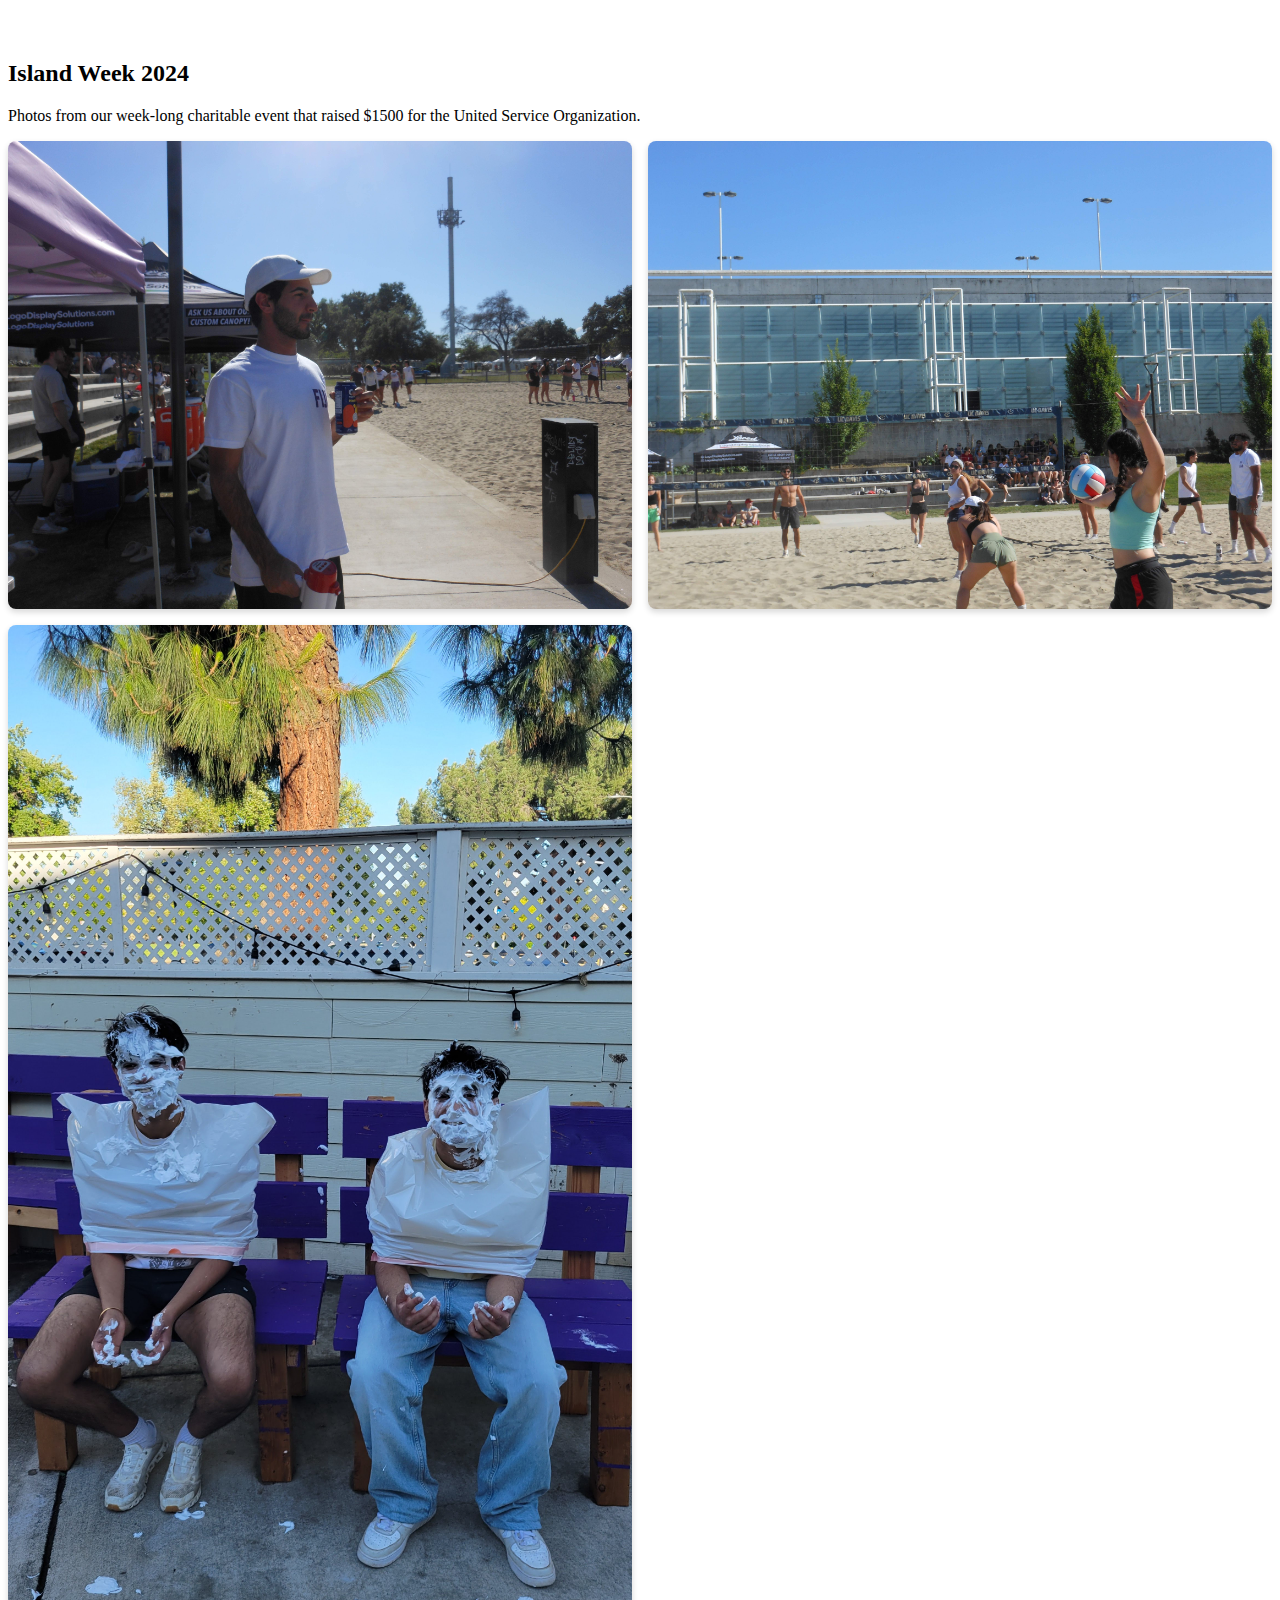
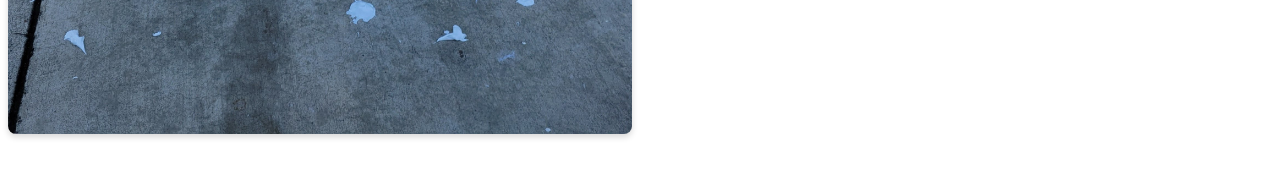
<file: island-week-photos.html>
<!DOCTYPE html>
<html lang="en">
  <head>
    <meta charset="UTF-8" />
    <meta name="viewport" content="width=device-width, initial-scale=1.0" />
    <title>SSHELL: Simple Shell - Project Report</title>
    <link rel="icon" href="favicon\favicon.ico" type="image/x-icon" />
    <link
      rel="stylesheet"
      href="https://cdnjs.cloudflare.com/ajax/libs/font-awesome/5.15.4/css/all.min.css"
    />
    <style>
      .photo-gallery {
        padding: 2rem 0;
      }

      .gallery-grid {
        display: grid;
        grid-template-columns: repeat(auto-fill, minmax(500px, 1fr));
        grid-gap: 1rem;
      }

      .gallery-item {
        border-radius: 8px;
        overflow: hidden;
        box-shadow: 0 3px 6px rgba(0, 0, 0, 0.16);
      }

      .gallery-item img {
        width: 100%;
        height: auto;
        display: block;
      }

      /* .caption {
        padding: 0.5rem;
        font-size: 0.9rem;
        color: #666;
      } */

      /* Modal styles if you choose option 3 */
      .modal {
        display: none;
        position: fixed;
        z-index: 1000;
        left: 0;
        top: 0;
        width: 100%;
        height: 100%;
        overflow: auto;
        background-color: rgba(0, 0, 0, 0.8);
      }

      .modal-content {
        background-color: #fefefe;
        margin: 5% auto;
        padding: 20px;
        border: 1px solid #888;
        width: 80%;
        max-width: 1200px;
        border-radius: 8px;
      }

      .close {
        color: #aaa;
        float: right;
        font-size: 28px;
        font-weight: bold;
        cursor: pointer;
      }
    </style>
  </head>
  <div class="photo-gallery">
    <h2>Island Week 2024</h2>
    <p>
      Photos from our week-long charitable event that raised $1500 for the
      United Service Organization.
    </p>

    <div class="gallery-grid">
      <div class="gallery-item">
        <img src="images/iw_1.jpg" />
        <!-- <p class="caption">Day 1: Opening ceremony with over 200 attendees</p> -->
      </div>
      <div class="gallery-item">
        <img src="images/iw_2.jpg" />
      </div>
      <div class="gallery-item">
        <img src="images/iw_3.jpg" />
      </div>
      <!-- Add more gallery items as needed -->
    </div>
  </div>
</html>
</file>
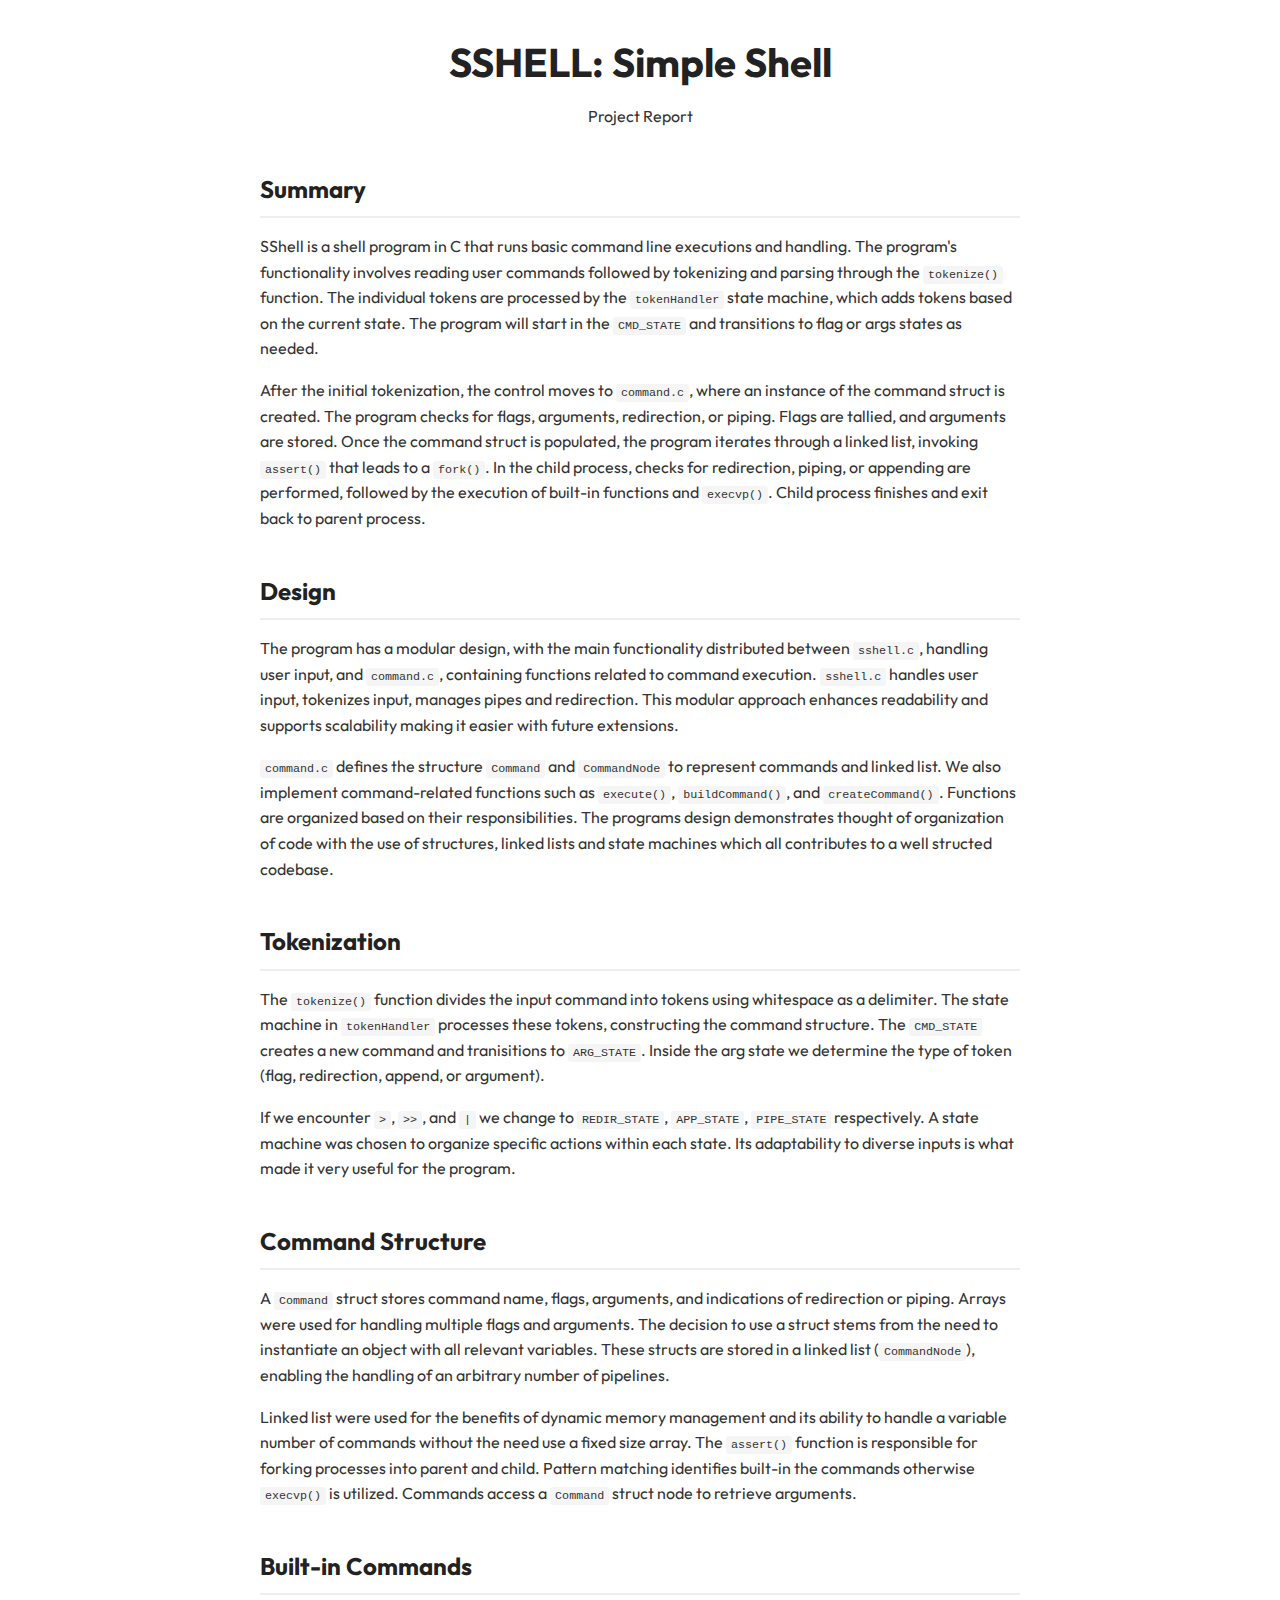
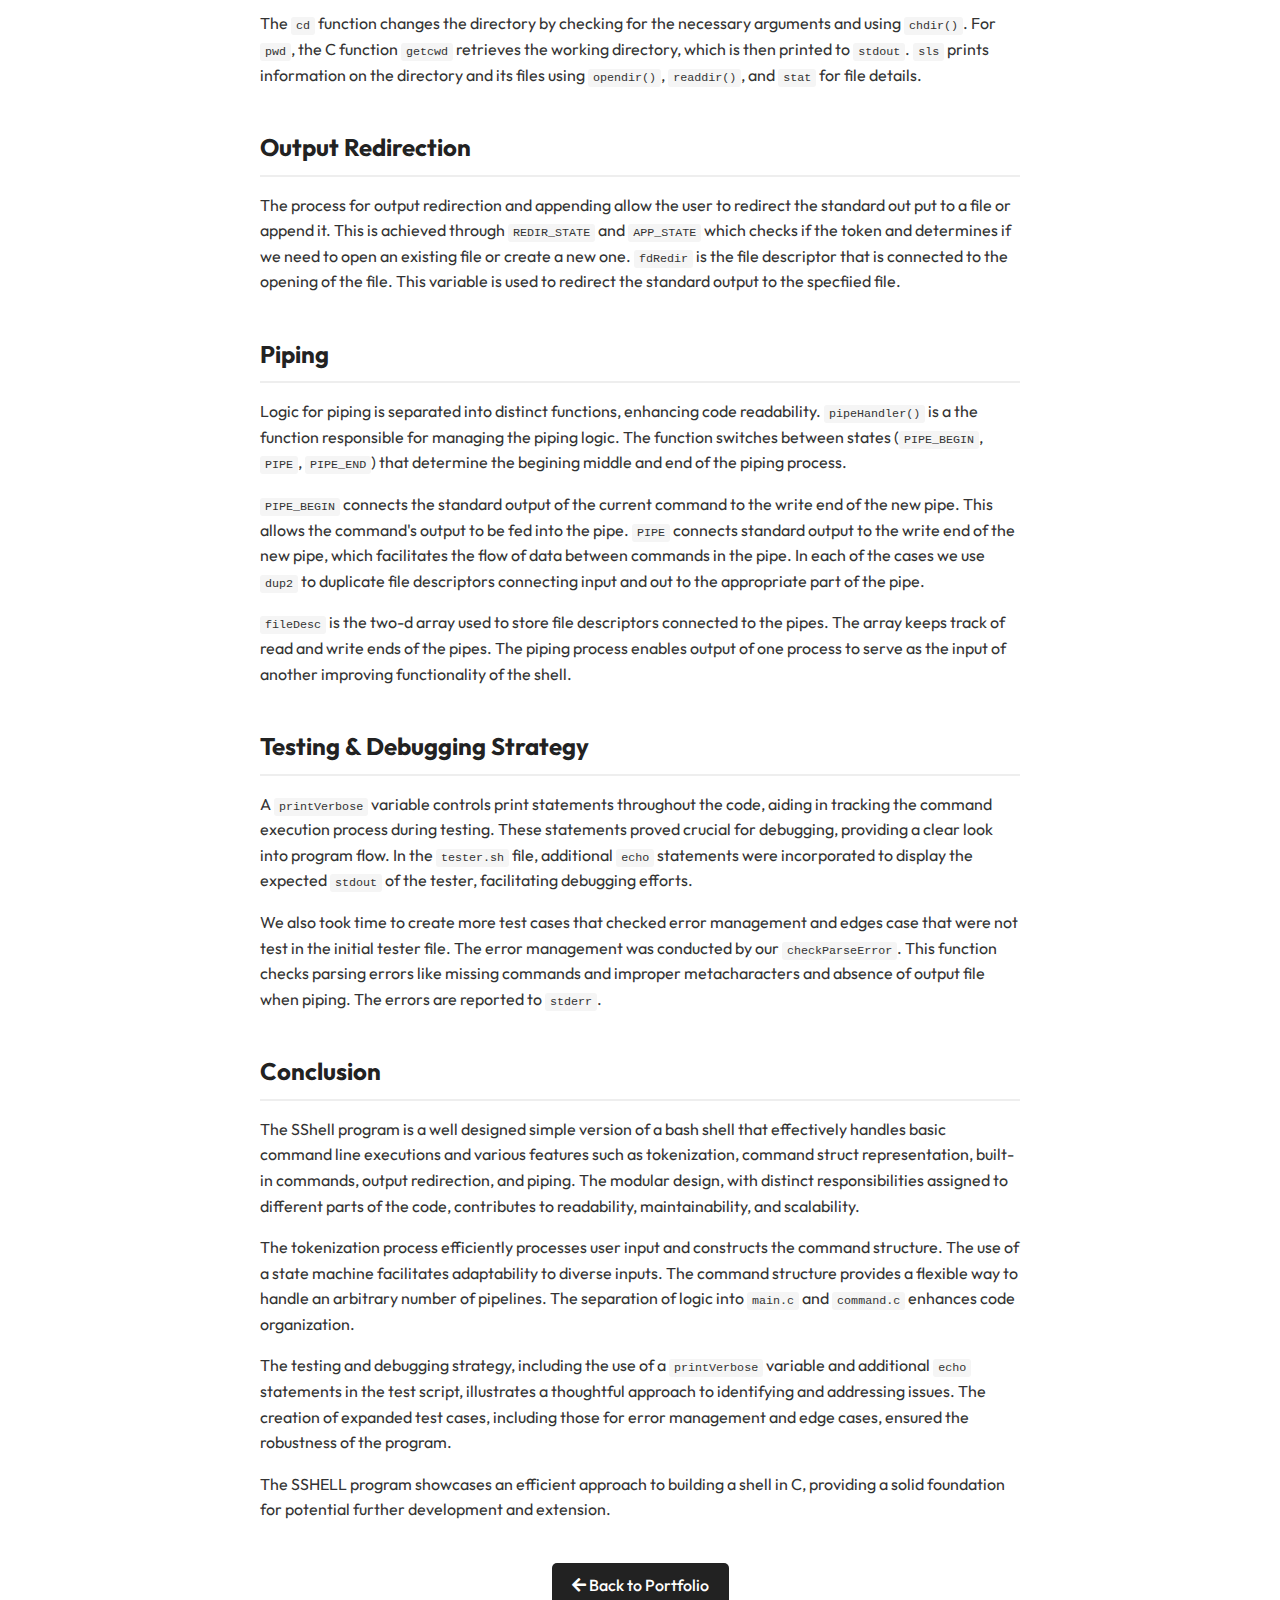
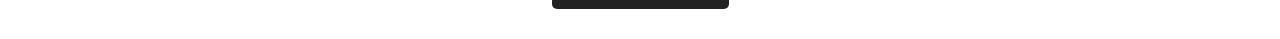
<file: simple-shell-report.html>
<!DOCTYPE html>
<html lang="en">
<head>
    <meta charset="UTF-8">
    <meta name="viewport" content="width=device-width, initial-scale=1.0">
    <title>SSHELL: Simple Shell - Project Report</title>
    <link rel="icon" href="favicon\favicon.ico" type="image/x-icon">
    <link rel="stylesheet" href="https://cdnjs.cloudflare.com/ajax/libs/font-awesome/5.15.4/css/all.min.css">
    <style>
        @font-face {
            font-family: "Outfit";
            src: url("fonts/Outfit-VariableFont_wght.ttf") format("truetype");
        }

        * {
            font-family: "Outfit", sans-serif;
            margin: 0;
            padding: 0;
            box-sizing: border-box;
        }

        body {
            background-color: white;
            color: #333;
            line-height: 1.6;
        }

        .container {
            max-width: 800px;
            margin: 0 auto;
            padding: 30px 20px;
        }

        .report-header {
            text-align: center;
            margin-bottom: 40px;
        }

        .report-title {
            font-size: 2.5rem;
            color: #222;
            margin-bottom: 10px;
        }

        .back-link {
            margin-top: 30px;
            display: block;
            text-align: center;
        }

        .back-btn {
            display: inline-block;
            padding: 10px 20px;
            background-color: #222;
            color: white;
            text-decoration: none;
            border-radius: 5px;
            font-weight: 500;
            transition: background-color 0.3s ease, transform 0.2s ease;
        }

        .back-btn:hover {
            background-color: #3498db;
            transform: scale(1.05);
        }

        h1, h2 {
            color: #222;
        }

        h1 {
            font-size: 2rem;
            margin-bottom: 1rem;
        }

        h2 {
            font-size: 1.5rem;
            margin: 2rem 0 1rem;
            padding-bottom: 0.5rem;
            border-bottom: 2px solid #eee;
        }

        p {
            margin-bottom: 1rem;
        }

        .section {
            margin-bottom: 2.5rem;
        }

        code {
            font-family: monospace;
            background-color: #f5f5f5;
            padding: 2px 5px;
            border-radius: 3px;
            font-size: 0.9em;
        }
    </style>
</head>
<body>
    <div class="container">
        <div class="report-header">
            <h1 class="report-title">SSHELL: Simple Shell</h1>
            <p>Project Report</p>
        </div>

        <div class="section">
            <h2>Summary</h2>
            <p>
                SShell is a shell program in C that runs basic command line executions and 
                handling. The program's functionality involves reading user commands 
                followed by tokenizing and parsing through the <code>tokenize()</code> function.
                The individual tokens are processed by the <code>tokenHandler</code> state machine, which 
                adds tokens based on the current state. The program will start in the 
                <code>CMD_STATE</code> and transitions to flag or args states as needed.
            </p>
            <p>
                After the initial tokenization, the control moves to <code>command.c</code>, where an instance of the 
                command struct is created. The program checks for flags, 
                arguments, redirection, or piping. Flags are tallied, and arguments are stored.
                Once the command struct is populated, the program iterates through a linked 
                list, invoking <code>assert()</code> that leads to a <code>fork()</code>. In the child process, 
                checks for redirection, piping, or appending are performed, followed by the 
                execution of built-in functions and <code>execvp()</code>. Child process finishes 
                and exit back to parent process.
            </p>
        </div>

        <div class="section">
            <h2>Design</h2>
            <p>
                The program has a modular design, with the main functionality distributed 
                between <code>sshell.c</code>, handling user input, and <code>command.c</code>, containing functions 
                related to command execution. <code>sshell.c</code> handles user input, tokenizes input, 
                manages pipes and redirection. This modular approach enhances readability and 
                supports scalability making it easier with future extensions.
            </p>
            <p>
                <code>command.c</code> defines the structure <code>Command</code> and <code>CommandNode</code> to represent commands and 
                linked list. We also implement command-related functions such as <code>execute()</code>, 
                <code>buildCommand()</code>, and <code>createCommand()</code>. Functions are organized based on their 
                responsibilities. The programs design demonstrates thought of organization of 
                code with the use of structures, linked lists and state machines which all 
                contributes to a well structed codebase.
            </p>
        </div>

        <div class="section">
            <h2>Tokenization</h2>
            <p>
                The <code>tokenize()</code> function divides the input command into tokens using whitespace 
                as a delimiter. The state machine in <code>tokenHandler</code> processes these tokens, 
                constructing the command structure. The <code>CMD_STATE</code> creates a new command and 
                tranisitions to <code>ARG_STATE</code>. Inside the arg state we determine the type of token 
                (flag, redirection, append, or argument).
            </p>
            <p>
                If we encounter <code>></code>, <code>>></code>, and <code>|</code> we 
                change to <code>REDIR_STATE</code>, <code>APP_STATE</code>, <code>PIPE_STATE</code> respectively. A state 
                machine was chosen to organize specific actions within each state. Its 
                adaptability to diverse inputs is what made it very useful for the program.
            </p>
        </div>

        <div class="section">
            <h2>Command Structure</h2>
            <p>
                A <code>Command</code> struct stores command name, flags, arguments, and indications of 
                redirection or piping. Arrays were used for handling multiple flags and 
                arguments. The decision to use a struct stems from the need to instantiate 
                an object with all relevant variables. These structs are stored in a linked 
                list (<code>CommandNode</code>), enabling the handling of an arbitrary number of pipelines. 
            </p>
            <p>
                Linked list were used for the benefits of dynamic memory management and its 
                ability to handle a variable number of commands without the need use a fixed 
                size array. The <code>assert()</code> function is responsible for forking processes into 
                parent and child. Pattern matching identifies built-in the commands otherwise 
                <code>execvp()</code> is utilized. Commands access a <code>Command</code> struct node to 
                retrieve arguments.
            </p>
        </div>

        <div class="section">
            <h2>Built-in Commands</h2>
            <p>
                The <code>cd</code> function changes the directory by checking for the necessary arguments
                and using <code>chdir()</code>. For <code>pwd</code>, the C function <code>getcwd</code> retrieves the working 
                directory, which is then printed to <code>stdout</code>. <code>sls</code> prints information on the 
                directory and its files using <code>opendir()</code>, <code>readdir()</code>, and <code>stat</code> for file 
                details.
            </p>
        </div>

        <div class="section">
            <h2>Output Redirection</h2>
            <p>
                The process for output redirection and appending allow the user to redirect the
                standard out put to a file or append it. This is achieved through <code>REDIR_STATE</code>
                and <code>APP_STATE</code> which checks if the token and determines if we need to open an 
                existing file or create a new one. <code>fdRedir</code> is the file descriptor that is 
                connected to the opening of the file. This variable is used to redirect the 
                standard output to the specfiied file.
            </p>
        </div>

        <div class="section">
            <h2>Piping</h2>
            <p>
                Logic for piping is separated into distinct functions, enhancing code 
                readability. <code>pipeHandler()</code> is a the function responsible for 
                managing the piping logic. The function switches between states 
                (<code>PIPE_BEGIN</code>, <code>PIPE</code>, <code>PIPE_END</code>) that determine the begining middle and end 
                of the piping process.
            </p>
            <p>
                <code>PIPE_BEGIN</code> connects the standard output of the current
                command to the write end of the new pipe. This allows the command's output to 
                be fed into the pipe. <code>PIPE</code> connects standard output to the write end of the new 
                pipe, which facilitates the flow of data between commands in the pipe. In each 
                of the cases we use <code>dup2</code> to duplicate file descriptors connecting input 
                and out to the appropriate part of the pipe.
            </p>
            <p>
                <code>fileDesc</code> is the two-d array used to store file descriptors connected to the pipes. 
                The array keeps track of read and write ends of the pipes. The piping process enables output of 
                one process to serve as the input of another improving functionality of the shell.
            </p>
        </div>

        <div class="section">
            <h2>Testing & Debugging Strategy</h2>
            <p>
                A <code>printVerbose</code> variable controls print statements throughout the code, aiding
                in tracking the command execution process during testing. These statements 
                proved crucial for debugging, providing a clear look into program flow. In the 
                <code>tester.sh</code> file, additional <code>echo</code> statements were incorporated to display 
                the expected <code>stdout</code> of the tester, facilitating debugging efforts.
            </p>
            <p>
                We also took time to create more test cases that checked error management and edges case that
                were not test in the initial tester file. The error management was conducted by
                our <code>checkParseError</code>. This function checks parsing errors like missing commands
                and improper metacharacters and absence of output file when piping. The errors 
                are reported to <code>stderr</code>.
            </p>
        </div>

        <div class="section">
            <h2>Conclusion</h2>
            <p>
                The SShell program is a well designed simple version of a bash shell
                that effectively handles basic command line executions and various features 
                such as tokenization, command struct representation, built-in commands, output 
                redirection, and piping. The modular design, with distinct responsibilities 
                assigned to different parts of the code, contributes to readability, 
                maintainability, and scalability.
            </p>
            <p>
                The tokenization process efficiently processes user input and constructs the command structure. 
                The use of a state machine facilitates adaptability to diverse inputs. The command structure 
                provides a flexible way to handle an arbitrary number of pipelines. The separation of 
                logic into <code>main.c</code> and <code>command.c</code> enhances code organization.
            </p>
            <p>
                The testing and debugging strategy, including the use of a <code>printVerbose</code> variable and 
                additional <code>echo</code> statements in the test script, illustrates a thoughtful 
                approach to identifying and addressing issues. The creation of expanded 
                test cases, including those for error management and edge cases,
                ensured the robustness of the program.
            </p>
            <p>
                The SSHELL program showcases an efficient approach to building a shell in C, providing a solid
                foundation for potential further development and extension.
            </p>
        </div>

        <div class="back-link">
            <a href="index.html" class="back-btn"><i class="fas fa-arrow-left"></i> Back to Portfolio</a>
        </div>
    </div>
</body>
</html>
</file>
